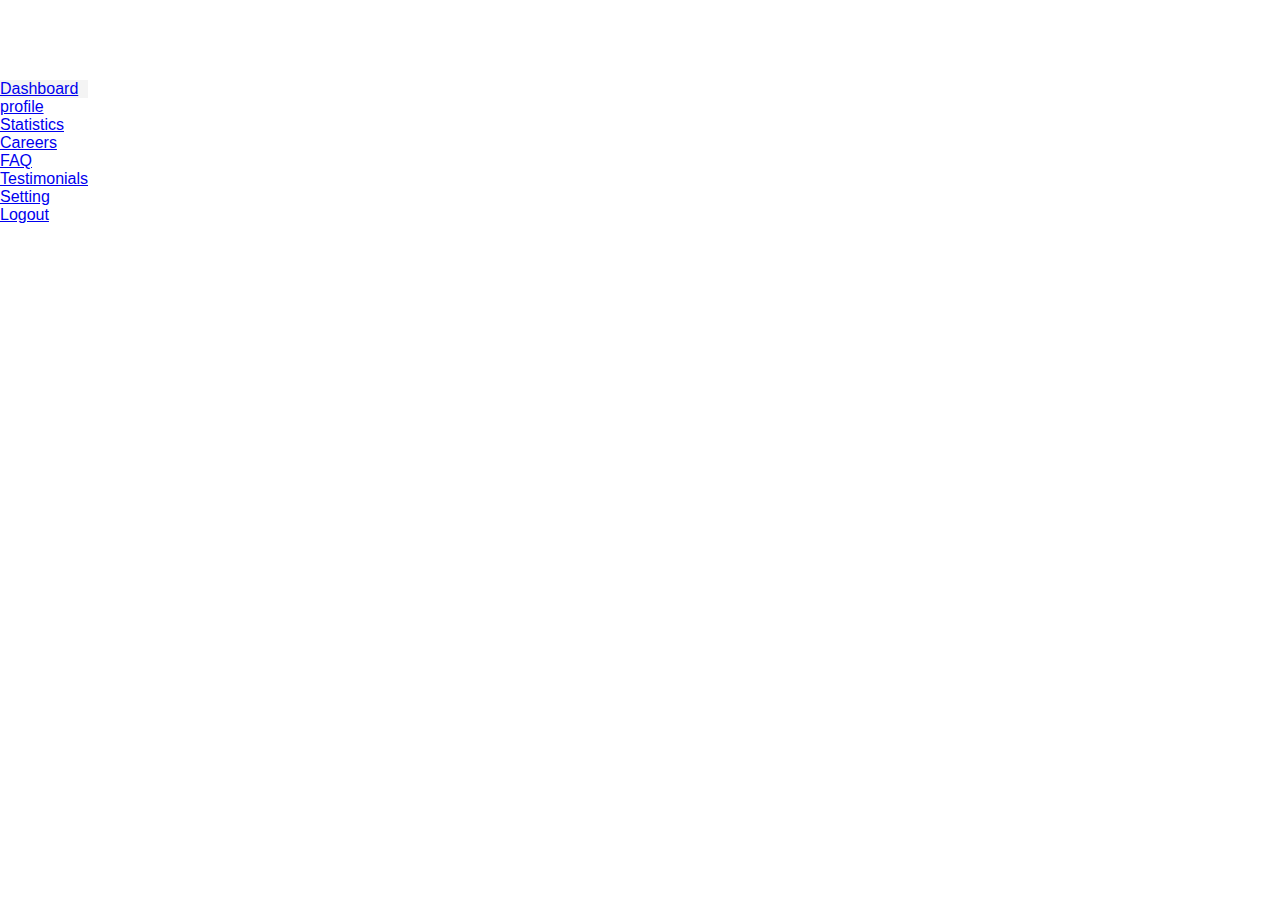
<file: web-Development-project1-main/Adminpanel.html>
<!DOCTYPE html>
<html lang="en">
<head>
    <meta charset="UTF-8">
    <meta name="viewport" content="width=device-width, initial-scale=1.0">
    <title>Document</title>
    <link rel="stylesheet" href="Adminpanel.css">
</head>
<body>
    <div class="siderbar">
        <div class="logo"></div>
        <ul class="main">
            <li  class="active">
                <a href="#">
                    <i class="fas fa-tachometer-alt"></i>
                    <span> Dashboard<span>
                </a>

            </li><li>
                <a href="#">
                    <i class="fas fa-user"></i>
                    <span> profile<span>
                </a>

            </li><li>
                <a href="#">
                    <i class="fas fa-chart-bar"></i>
                    <span> Statistics<span>
                </a>

            </li><li>
                <a href="#">
                    <i class="fas fa-briefcase"></i>
                    <span> Careers<span>
                </a>

            </li><li>
                <a href="#">
                    <i class="fas fa-question-circle"></i>
                    <span> FAQ<span>
                </a>

            </li><li>
                <a href="#">
                    <i class="fas fa-star"></i>
                    <span> Testimonials<span>
                </a>

            </li>
            <li>
                <a href="#">
                    <i class="fas fa-cog"></i>
                    <span> Setting<span>
                </a>

            </li>
            <li>
                <a href="#">
                    <i class="fas fa-sign-out-alt"></i>
                    <span> Logout<span>
                </a>

            </li>




        </ul>
    </div>
</body>
</html>
</file>
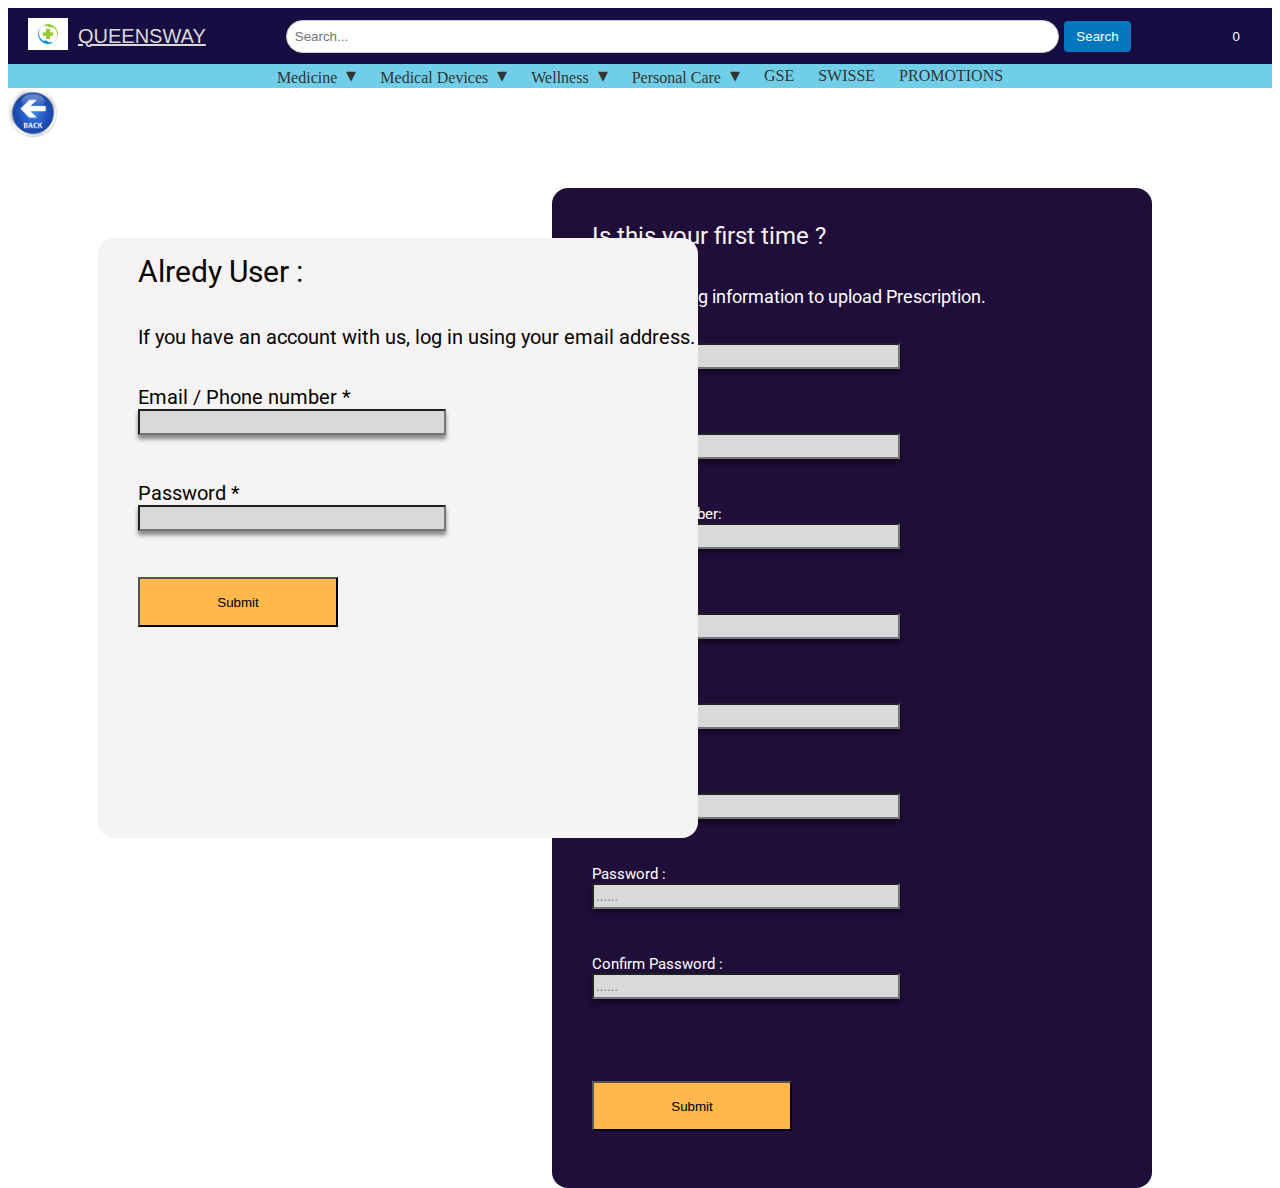
<file: web-Development-project1-main/login.html>
<!DOCTYPE html>
<html lang="en">

<head>
    <meta charset="UTF-8">
    <meta name="viewport" content="width=device-width, initial-scale=1.0">
    <style>
        @import url('https://fonts.googleapis.com/css2?family=Roboto:wght@500&display=swap');
    </style>
    <script src="https://code.jquery.com/jquery-3.6.4.min.js"></script>

    <title>login page</title>
    <link rel="stylesheet" href="login.css">



</head>

<body>

    <form action="register.php" method="post">
        <header>
            <nav>
                <div class="logo">
                    <img src="image/logo.jpg" alt="Healthcare Pharmacy">
                </div>
                <div class="logo-text">
                    <a href="HomePage.html" class="logo-text">QUEENSWAY</a>
                </div>
    
                <form action="http://localhost/New%20Web/search.php"  method="post">
    
                <div class="search-bar">
                    <input type="text" name="search"   placeholder="Search...">
                    <button type="submit"  name ="sub">Search</button>
                </div>
                </form>
                
               
                <div class="nav-buttons">
    
                    
                    <button id="toggle-cart">
                        
                        <span id="cart-item-count">0</span>
                    </button>
                </div>
            </nav>
        </header>
    
    
        <header2>
            <nav class="top-nav">
                <div class="nav-links">
                    <ul>
                        <li class="mega-menu">
                            <a href="#">Medicine <span class="arrow">&#9662;</span></a>
    
                            <div class="mega-content">
                                <ul>
                                    <a class="a2" href="searchcg.php?search=HEART">HEART</a>
                                    <a class="a2"  href="searchcg.php?search=CENTRAL NERVOUS SYSTEM">CENTRAL NERVOUS SYSTEM</a>
                                    <a class="a2" href="blank.html"> EAR, NOSE, THROAT</a>
                                    <a class="a2" href="blank.html"> DIABETES</a>
                                    <a class="a2 " href="blank.html">EYE</a>
                                    <a class="a2" href="blank.html"> GASTRO INTESTINAL SYSTEM</a>
                                    <a class="a2" href="blank.html">MALIGNANT DISEASE & IMMUNOSUPPRESSIONS</a>
    
                                </ul>
                            </div>
                        </li>
                        <li class="mega-menu">
                            <a href="#">Medical Devices <span class="arrow">&#9662;</span></a>
                            <div class="mega-content">
                                <ul>
                                    <a class="a2" href="searchcg.php?search=FIRST AID">FIRST AID</a>
                                    <a class="a2" href="blank.html">HEALTH DEVICES</a>
                                    <a class="a2" href="blank.html"> SUPPORTS & BRACES</a>
    
    
                                </ul>
                            </div>
                        </li>
                        <li class="mega-menu">
                            <a href="#">Wellness <span class="arrow">&#9662;</span></a>
    
                            <div class="mega-content">
                                <ul>
                                    <a class="a2" href="searchcg.php?search=EYES & EARS">EYES & EARS</a>
                                    <a class="a2" href="blank.html">COUGH, COLD & ALLERGY</a>
                                    <a class="a2" href="blank.html">DIET & NUTRITION</a>
                                    <a class="a2" href="blank.html"> BEAUTY SUPPLEMENTS</a>
                                    <a class="a2 " href="blank.html">ADULT & DIABETIC CARE</a>
                                    <a class="a2" href="blank.html"> PREVENTIVE CARE</a>
                                    <a class="a2" href="blank.html">PAIN & FEVER</a>
                                </ul>
                            </div>
                        </li>
                        <li class="mega-menu">
                            <a href="#">Personal Care <span class="arrow">&#9662;</span></a>
                            <div class="mega-content">
                                <ul>
                                    <a class="a2" href="searchcg.php?search=NOURISHMENT">NOURISHMENT</a>
                                    <a class="a2" href="blank.html">ACCESSORIES</a>
                                    <a class="a2" href="blank.html">SKIN CARE</a>
                                    <a class="a2" href="blank.html"> HAND & FOOT CARE</a>
                                </ul>
                            </div>
                        </li>
                        <div class="words">
                            <li><a href="searchcg.php?search=GSE">GSE</a></li>
                            <li><a href="blank.html">SWISSE</a></li>
                            <li><a href="blank.html">PROMOTIONS</a></li>
    
                        </div>
                    </ul>
                </div>
            </nav>
        </header2>
        <a href="HomePage.html"><img src="image/back1.jpg"  style="width: 50px;height: 50px;"></a>

        <div id="reg">
            <br>
            <ul>
                <label class="la1"> Is this your first time ?</label>
                <br>
                <br>
                <br>

                <label class="la2">Fill in following information to upload Prescription.</label>
                <br><br>
                <label class="la3">First Name :</label><br>
                <input type="text" class="c1" name="Fname" placeholder="......." required>
                <br><br> <br> <br>
                <label class="la3">Last Name :</label><br>
                <input type="text" class="c1" name="Lname" placeholder="......." required>
                <br><br><br><br>

                <label class="la3">Telephone Number:</label><br>
                <input type="tel" class="c1" name="telephone" required>
                <br><br> <br> <br>

                <label class="la3">E mail :</label><br>
                <input type="email" class="c1" name="email" required>
                <br><br> <br> <br>

                <label class="la3">Street Address :</label><br>
                <input type="text" class="c1" name="sadd" placeholder="......." required>
                <br><br><br><br>
                <label class="la3">City :</label><br>
                <input type="text" class="c1" name="city" placeholder="......." required>
                <br><br><br><br>

                <label class="la3">Password :</label><br>
                <input type="password" class="c1" id="password" name="password" placeholder="......" required>
                <br><br><br><br>

                <label class="la3">Confirm Password :</label><br>
                <input type="password" class="c1" id="cpassword" name="cpassword" placeholder="......" required>
                <br><br><br><br>

                <span id="message"></span><br><br>
                <input type="submit" id="btn1" onclick="comparePasswords()">


                <script>
                   

                    

                    function comparePasswords() {

                        var password = document.getElementById("password").value;
                        var cpassword = document.getElementById("cpassword").value;
                        var message = document.getElementById("message");

                        if (password === cpassword) {
                            message.innerHTML = "Passwords match!";
                            message.style.color = "green";


                        } else {
                            message.innerHTML = "Passwords do not match!";
                            message.style.color = "red";
                        }
                    }


                    document.getElementById("password").addEventListener("input", comparePasswords);
                    document.getElementById("cpassword").addEventListener("input", comparePasswords);
                </script>

            </ul>







        </div>
    </form>

    <form action="http://localhost/NEW%20WEB/select.php" method="post">

        <div class="reg2">
            <ul>
                <label class="la4">Alredy User :</label>
                <br><br><br>
                <label class="la5">If you have an account with us, log in using your email address.</label>
                <br><br><br>
                <lable class="la5">Email / Phone number *</lable><br>
                <input type="email" name="regemail" class="c1" required>
                <br><br> <br><br>
                <label class="la5">Password *</label><br>
                <input type="password" name="regpassword" class="c1" required><br><br><br><br>
                <input type="submit" id="signin" name="signin">



            

            </ul>
        </div>

    </form>

</body>

</html>
</file>
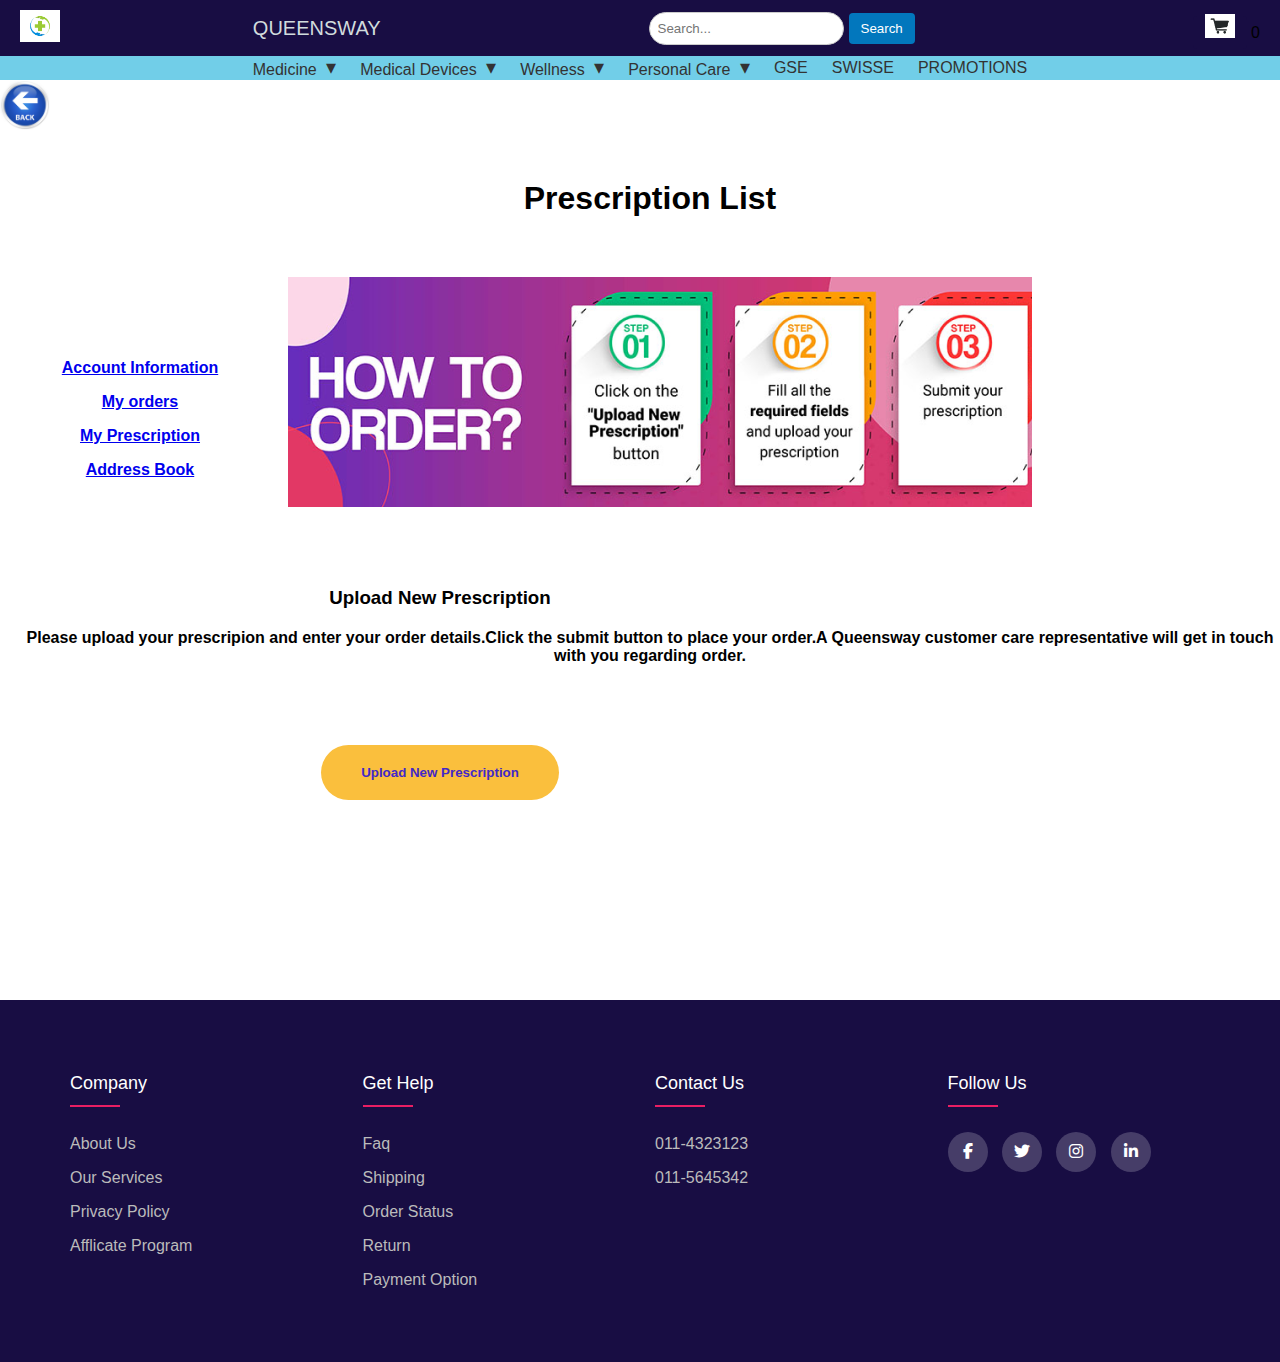
<file: web-Development-project1-main/upload.html>
<!DOCTYPE html>
<html lang="en">

<head>
    <meta charset="UTF-8">
    <meta name="viewport" content="width=device-width, initial-scale=1.0">
    <title>upload</title>
    <link rel="stylesheet" href="upload.css">
    <link rel="stylesheet" type="text/css"
        href="https://cdnjs.cloudflare.com/ajax/libs/font-awesome/6.5.1/css/all.min.css">
    <link rel="stylesheet" href="https://fonts.googleapis.com/css2?family=Poppins:wght@500&display=swap">

</head>
<header>
    <nav>
        <div class="logo">
          <a href="HomePage2.php">  <img src="image/logo.jpg" alt="Queensway Pharmacy"  ></a>
        </div>
        <div class="logo-text" >
            <p>QUEENSWAY</p>
        </div>
        
        <form action="http://localhost/New%20Web/search.php"  method="post">

            <div class="search-bar">
                <input type="text" name="search"   placeholder="Search...">
                <button type="submit"  name ="sub">Search</button>
            </div>
            </form>
        <input type="submit" value="Upload New Prescription" class="btn"  onclick="p_lasthtml()">
        <div class="nav-buttons">

           
            <a href="#"><img src="image/carticon.jpg"></a>
            <span>0</span>
        </div>
    </nav>
</header>

<header2>
    <nav class="top-nav">
        <div class="nav-links">
            <ul>
                <li class="mega-menu">
                    <a href="#">Medicine <span class="arrow">&#9662;</span></a>

                    <div class="mega-content">
                        <ul>
                            <a class="a2" href="searchcg.php?search=HEART">HEART</a>
                            <a class="a2"  href="searchcg.php?search=CENTRAL NERVOUS SYSTEM">CENTRAL NERVOUS SYSTEM</a>
                            <a class="a2" href="blank.html"> EAR, NOSE, THROAT</a>
                            <a class="a2" href="blank.html"> DIABETES</a>
                            <a class="a2 " href="blank.html">EYE</a>
                            <a class="a2" href="blank.html"> GASTRO INTESTINAL SYSTEM</a>
                            <a class="a2" href="blank.html">MALIGNANT DISEASE & IMMUNOSUPPRESSIONS</a>

                        </ul>
                    </div>
                </li>
                <li class="mega-menu">
                    <a href="#">Medical Devices <span class="arrow">&#9662;</span></a>
                    <div class="mega-content">
                        <ul>
                            <a class="a2" href="searchcg.php?search=FIRST AID">FIRST AID</a>
                            <a class="a2" href="blank.html">HEALTH DEVICES</a>
                            <a class="a2" href="blank.html"> SUPPORTS & BRACES</a>


                        </ul>
                    </div>
                </li>
                <li class="mega-menu">
                    <a href="#">Wellness <span class="arrow">&#9662;</span></a>

                    <div class="mega-content">
                        <ul>
                            <a class="a2" href="searchcg.php?search=EYES & EARS">EYES & EARS</a>
                            <a class="a2" href="blank.html">COUGH, COLD & ALLERGY</a>
                            <a class="a2" href="blank.html">DIET & NUTRITION</a>
                            <a class="a2" href="blank.html"> BEAUTY SUPPLEMENTS</a>
                            <a class="a2 " href="blank.html">ADULT & DIABETIC CARE</a>
                            <a class="a2" href="blank.html"> PREVENTIVE CARE</a>
                            <a class="a2" href="blank.html">PAIN & FEVER</a>
                        </ul>
                    </div>
                </li>
                <li class="mega-menu">
                    <a href="#">Personal Care <span class="arrow">&#9662;</span></a>
                    <div class="mega-content">
                        <ul>
                            <a class="a2" href="searchcg.php?search=NOURISHMENT">NOURISHMENT</a>
                            <a class="a2" href="blank.html">ACCESSORIES</a>
                            <a class="a2" href="blank.html">SKIN CARE</a>
                            <a class="a2" href="blank.html"> HAND & FOOT CARE</a>
                        </ul>
                    </div>
                </li>
                <div class="words">
                    <li><a href="searchcg.php?search=GSE">GSE</a></li>
                    <li><a href="blank.html">SWISSE</a></li>
                    <li><a href="blank.html">PROMOTIONS</a></li>

                </div>
            </ul>
        </div>
    </nav>
</header2>
<a href="HomePage.html"><img src="image/back1.jpg"  style="width: 50px;height: 50px;float: left; "></a>
<h1 class="topic">Prescription List</h1>
<img src="image/pic.png" alt="Home page"  class="imgc">

<div class="side-menu" >
    <ol>
        <li><b><a href="blank.html">Account Information</a><b></li>
        <li><a href="blank.html">My orders</a></li>
        <li><a href="blank.html">My Prescription</a></li>
        <li><a href="blank.html">Address Book</a></li>
    </ol>
</div>

<h3 class="paragraph">Upload New Prescription</h3>
<p id="p1">Please upload your prescripion and enter your order details.Click the submit
    button to place your order.A Queensway customer care representative will get in touch 
    with you regarding order. 
</p>

<input type="button" value="Upload New Prescription" class="upload-button" onclick="p_lasthtml()">


     <!-- footer -->
     <footer class="footer">
        <div class="container">
            <div class="row">
                <div class="footer-col">
                    <h4>company</h4>
                    <ul>
                        <li><a href="#">about us</a></li>
                        <li><a href="#">our services</a></li>
                        <li><a href="#">privacy policy</a></li>
                        <li><a href="#">afflicate program</a></li>
                    </ul>
                </div>
                <div class="footer-col">
                    <h4>get help</h4>
                    <ul>
                        <li><a href="#">Faq</a></li>
                        <li><a href="#">shipping</a></li>
                        <li><a href="#">order status</a></li>
                        <li><a href="#">return</a></li>
                        <li><a href="#">payment option</a></li>
                    </ul>
                </div>
                <div class="footer-col">
                    <h4>contact us</h4>
                    <ul>
                        <li><a href="#">011-4323123</a></li>
                        <li><a href="#">011-5645342</a></li>
                    </ul>
                </div>
                <div class="footer-col">
                    <h4>follow us</h4>
                    <div class="social-links">
                        <a href="#"><i class="fab fa-facebook-f"></i></a>
                        <a href="#"><i class="fab fa-twitter"></i></a>
                        <a href="#"><i class="fab fa-instagram"></i></a>
                        <a href="#"><i class="fab fa-linkedin-in"></i></a>
                    </div>
                </div>


            </div>
        </div>
    </footer>
    <!-- footer -->
<script>


    function p_lasthtml(){

        window.location.href = "p_last.html";
    }
</script>
 

<body>




</body>

</html>
</file>
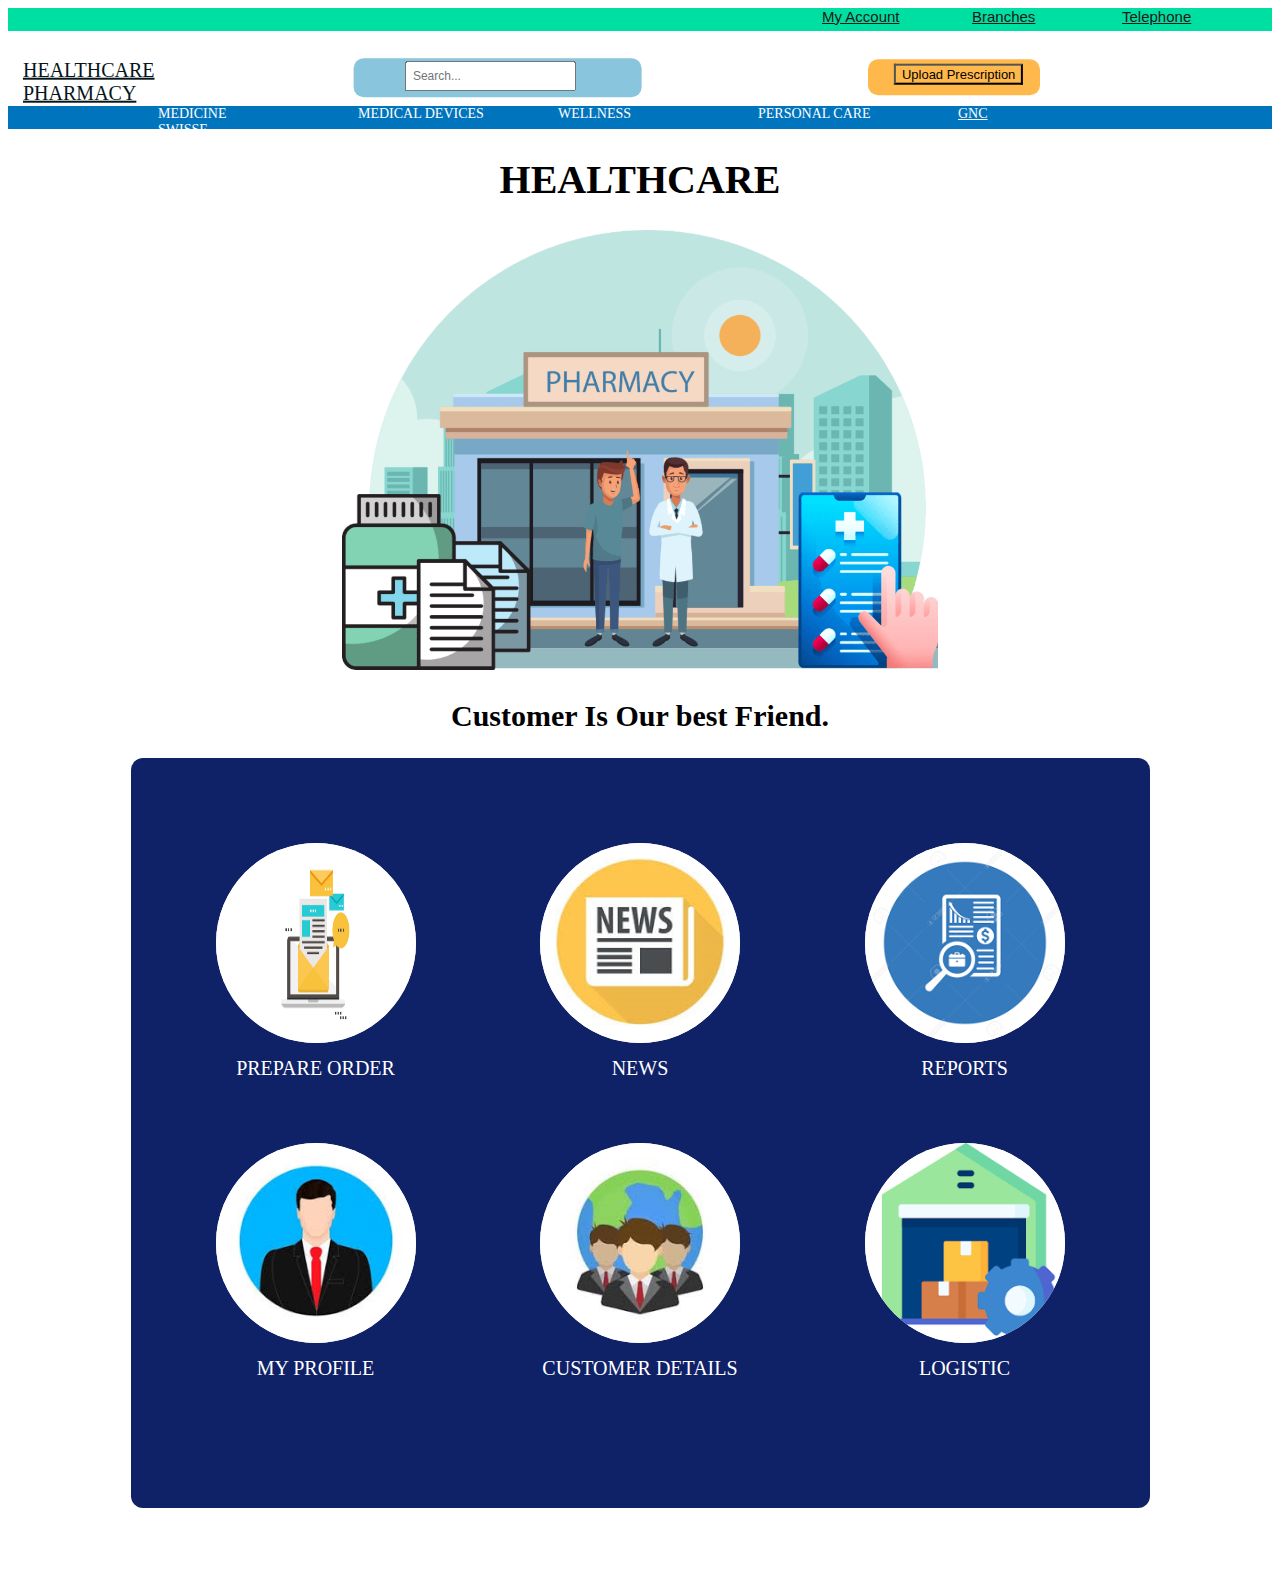
<file: web-Development-project1-main/Web/Employee.html>
<!DOCTYPE html>
<html lang="en">
<head>
    <meta charset="UTF-8">
    <meta name="viewport" content="width=device-width, initial-scale=1.0">
    <title>Document</title>
    <link rel="stylesheet" href="Employee.css">
    
</head>
<body>

    <form >
        <nav id="nav1">
            <a href="" class="A1">Telephone</a>
            <a href="" class="A1">Branches</a>
            <a href="" class="A1">My Account</a>


        </nav>
        <p id="p1">HEALTHCARE<br>
            PHARMACY</p>

        <div id="search">
            <input type="text" class="search-input" placeholder="Search...">
        </div>

        <div id="upload-prescription">

            <button class="upload">Upload Prescription</button>
        </div>

        <nav id="nav2">
            <ul id="ul1">
                <li class="Medicine">
                    <a class="a1">MEDICINE</a>
                    <div class="dropdown-medicine">
                        <a class="a2" href="">HEART</a>
                        <a class="a2" href="">CENTRAL NERVOUS SYSTEM</a>
                        <a class="a2" href=""> EAR, NOSE, THROAT</a>
                        <a class="a2" href=""> DIABETES</a>
                        <a class="a2 " href="">EYE</a>
                        <a class="a2" href=""> GASTRO INTESTINAL SYSTEM</a>
                        <a class="a2" href="">
                            MALIGNANT DISEASE & IMMUNOSUPPRESSIONS</a>
                        <a clsss="a2" href="">MUSCLE & JOINT</a>


                    </div>


                </li>
                <li class="Medicine">
                    <a class="a1">MEDICAL DEVICES </a>
                    <div class="dropdown-medicine">
                        <a class="a2" href="">FIRST AID</a>
                        <a class="a2" href="">HEALTH DEVICES</a>
                        <a class="a2" href=""> SUPPORTS & BRACES</a>



                    </div>


                </li>
                <li class="Medicine">
                    <a class="a1">WELLNESS</a>
                    <div class="dropdown-medicine">
                        <a class="a2" href="">MOTHER & BABY</a>
                        <a class="a2" href="">COUGH, COLD & ALLERGY</a>
                        <a class="a2" href="">DIET & NUTRITION</a>
                        <a class="a2" href=""> BEAUTY SUPPLEMENTS</a>
                        <a class="a2 " href="">ADULT & DIABETIC CARE</a>
                        <a class="a2" href=""> PREVENTIVE CARE</a>
                        <a class="a2" href="">
                            PAIN & FEVER</a>
                        <a clsss="a2" href="">EYES & EARS</a>




                    </div>


                </li>

                </li>
                <li class="Medicine">
                    <a class="a1">PERSONAL CARE</a>
                    <div class="dropdown-medicine">
                        <a class="a2" href="">NOURISHMENT</a>
                        <a class="a2" href="">ACCESSORIES</a>
                        <a class="a2" href="">SKIN CARE</a>
                        <a class="a2" href=""> HAND & FOOT CARE</a>

                    </div>


                </li>
                <li class="Medicine"> <a class="a1" href="">GNC</a></li>
                <li class="Medicine"> <a class="a1" href="">SWISSE</a></li>


            </ul>


        </nav>

        </form>



    
    
        <div class="img">
        <h1>HEALTHCARE</h1>
        <img src="img1.png" width="596" height="440">
        <h2>Customer Is Our best Friend.</h2>
    </div>

    <div class="box">
        <div class="circle">
            <div class="txt">PREPARE ORDER</div>
            <div class="image">
                <img src="img2.png" width="150px" height="40px"></div>
        </div>
        <div class="circle">
            <div class="txt">NEWS</div>
            <div class="image">
                <img src="img33.png" width="100%" height="100%"></div>
        </div>
        <div class="circle">
            <div class="txt">REPORTS</div>
            <div class="image">
                <img src="img4.png" width="150px" height="40px"></div>
        </div>
        <div class="circle">
            <div class="txt">MY PROFILE</div>
            <div class="image">
                <img src="img55.png" width="150px" height="40px"></div>
        </div>
        <div class="circle">
            <div class="txt">CUSTOMER DETAILS</div>
            <div class="image">
                <img src="img66.png" width="150px" height="40px"></div>
        </div>
        <div class="circle">
            <div class="txt">LOGISTIC</div>
            <div class="image">
                <img src="img7.png" width="150px" height="40px"></div>
        </div>
    </div>


    
</body>
</file>
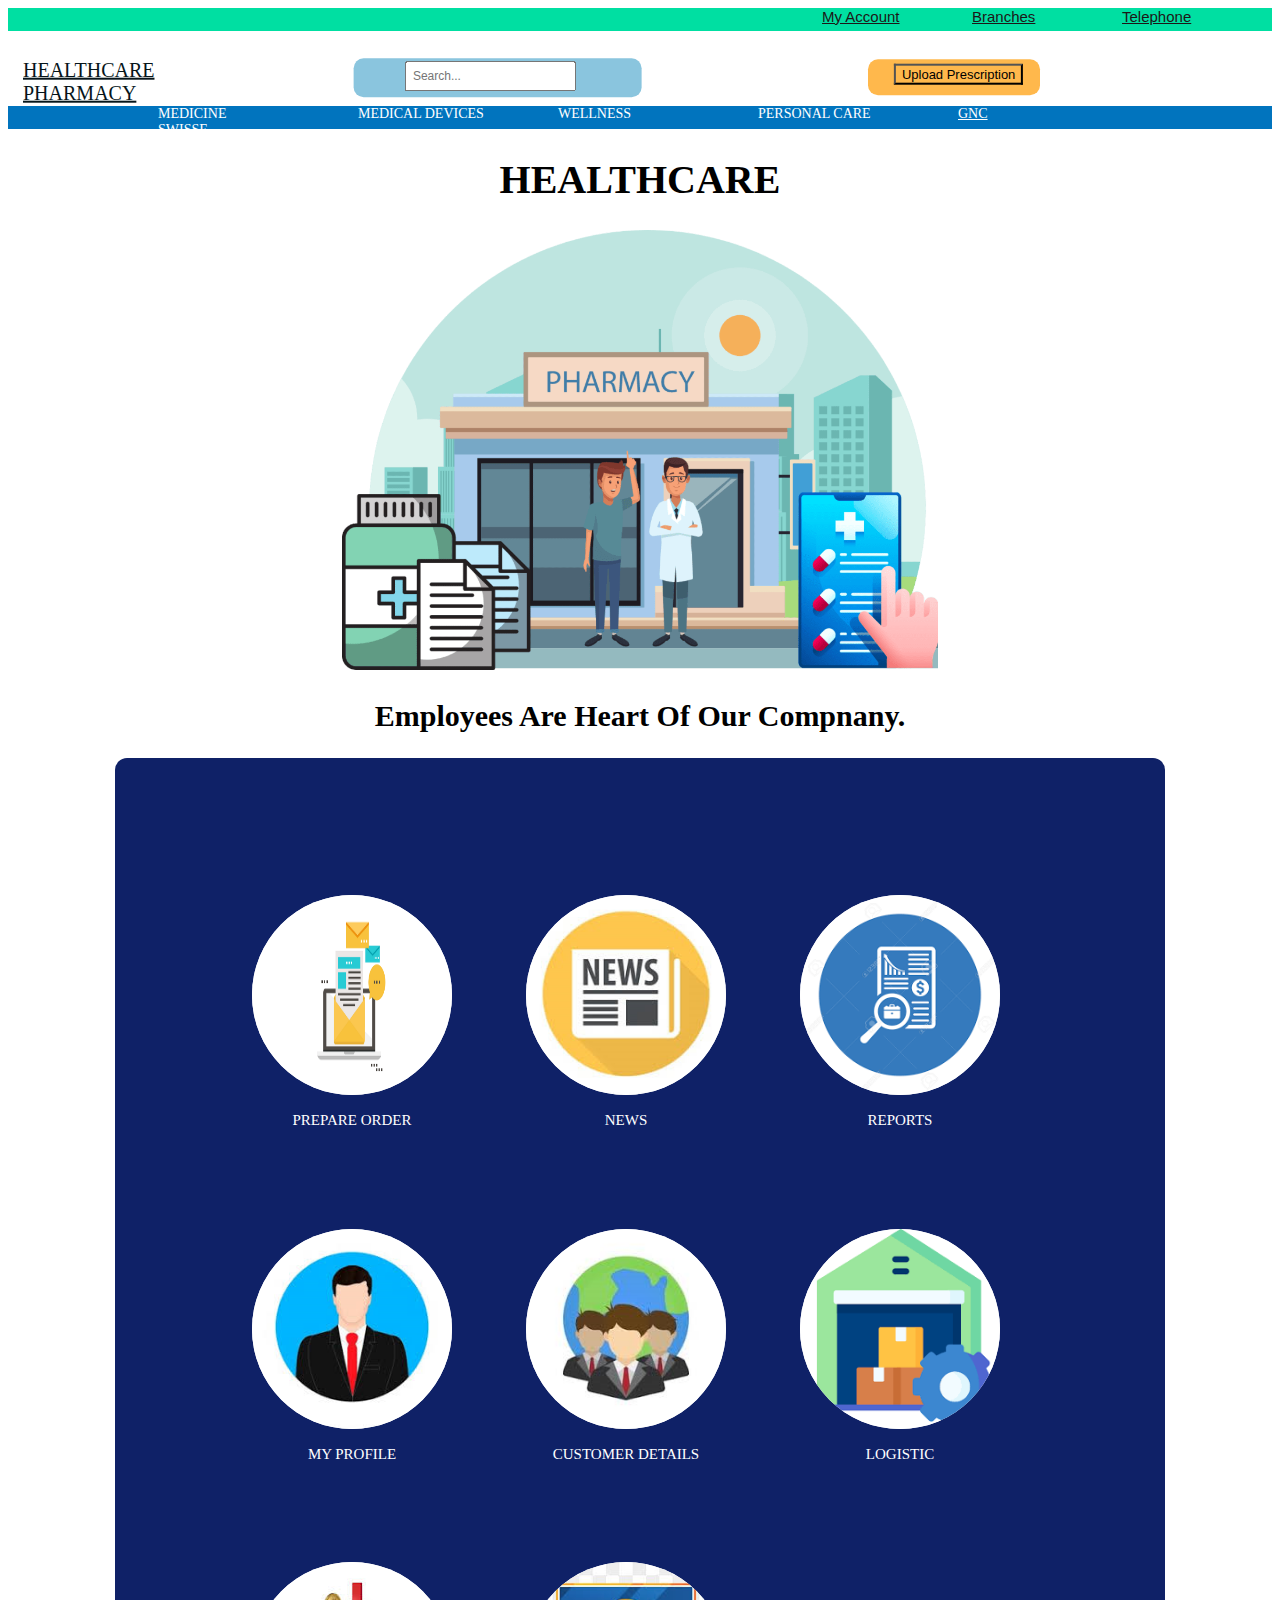
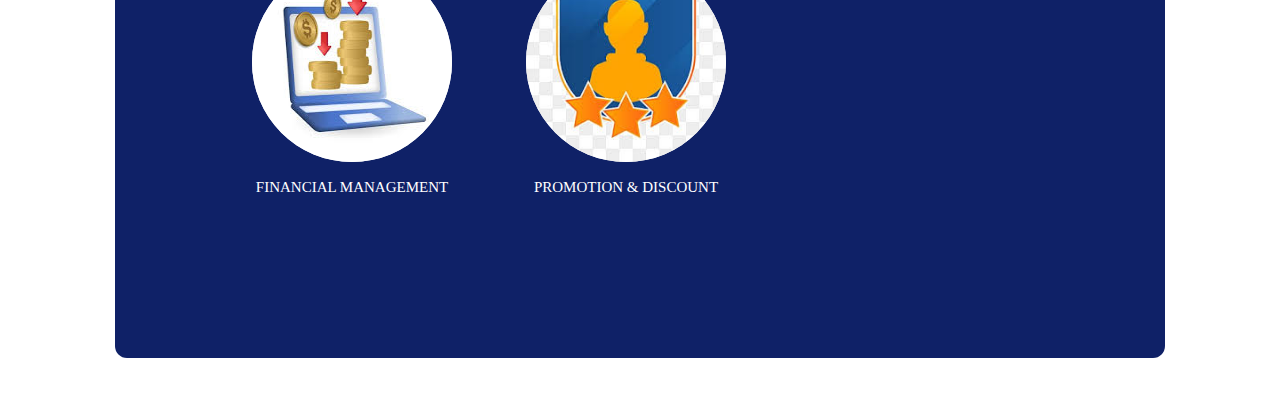
<file: web-Development-project1-main/Web/Manager.html>
<!DOCTYPE html>
<html lang="en">
<head>
    <meta charset="UTF-8">
    <meta name="viewport" content="width=device-width, initial-scale=1.0">
    <title>Document</title>
    <link rel="stylesheet" href="Manager.css">
    
</head>
<body>

    <form >
        <nav id="nav1">
            <a href="" class="A1">Telephone</a>
            <a href="" class="A1">Branches</a>
            <a href="" class="A1">My Account</a>


        </nav>
        <p id="p1">HEALTHCARE<br>
            PHARMACY</p>

        <div id="search">
            <input type="text" class="search-input" placeholder="Search...">
        </div>

        <div id="upload-prescription">

            <button class="upload">Upload Prescription</button>
        </div>

        <nav id="nav2">
            <ul id="ul1">
                <li class="Medicine">
                    <a class="a1">MEDICINE</a>
                    <div class="dropdown-medicine">
                        <a class="a2" href="">HEART</a>
                        <a class="a2" href="">CENTRAL NERVOUS SYSTEM</a>
                        <a class="a2" href=""> EAR, NOSE, THROAT</a>
                        <a class="a2" href=""> DIABETES</a>
                        <a class="a2 " href="">EYE</a>
                        <a class="a2" href=""> GASTRO INTESTINAL SYSTEM</a>
                        <a class="a2" href="">
                            MALIGNANT DISEASE & IMMUNOSUPPRESSIONS</a>
                        <a clsss="a2" href="">MUSCLE & JOINT</a>


                    </div>


                </li>
                <li class="Medicine">
                    <a class="a1">MEDICAL DEVICES </a>
                    <div class="dropdown-medicine">
                        <a class="a2" href="">FIRST AID</a>
                        <a class="a2" href="">HEALTH DEVICES</a>
                        <a class="a2" href=""> SUPPORTS & BRACES</a>



                    </div>


                </li>
                <li class="Medicine">
                    <a class="a1">WELLNESS</a>
                    <div class="dropdown-medicine">
                        <a class="a2" href="">MOTHER & BABY</a>
                        <a class="a2" href="">COUGH, COLD & ALLERGY</a>
                        <a class="a2" href="">DIET & NUTRITION</a>
                        <a class="a2" href=""> BEAUTY SUPPLEMENTS</a>
                        <a class="a2 " href="">ADULT & DIABETIC CARE</a>
                        <a class="a2" href=""> PREVENTIVE CARE</a>
                        <a class="a2" href="">
                            PAIN & FEVER</a>
                        <a clsss="a2" href="">EYES & EARS</a>




                    </div>


                </li>

                </li>
                <li class="Medicine">
                    <a class="a1">PERSONAL CARE</a>
                    <div class="dropdown-medicine">
                        <a class="a2" href="">NOURISHMENT</a>
                        <a class="a2" href="">ACCESSORIES</a>
                        <a class="a2" href="">SKIN CARE</a>
                        <a class="a2" href=""> HAND & FOOT CARE</a>

                    </div>


                </li>
                <li class="Medicine"> <a class="a1" href="">GNC</a></li>
                <li class="Medicine"> <a class="a1" href="">SWISSE</a></li>


            </ul>


        </nav>

        </form>



    
    
        <div class="img">
        <h1>HEALTHCARE</h1>
        <img src="img1.png" width="596" height="440">
        <h2>Employees Are Heart Of Our Compnany.</h2>
    </div>

    <div class="box">
        <div class="circle">
            <div class="txt">PREPARE ORDER</div>
            <div class="image">
                <img src="img2.png" width="150px" height="40px"></div>
        </div>
        <div class="circle">
            <div class="txt">NEWS</div>
            <div class="image">
                <img src="img33.png" width="100%" height="100%"></div>
        </div>
        <div class="circle">
            <div class="txt">REPORTS</div>
            <div class="image">
                <img src="img4.png" width="150px" height="40px"></div>
        </div>
        <div class="circle">
            <div class="txt">MY PROFILE</div>
            <div class="image">
                <img src="img55.png" width="150px" height="40px"></div>
        </div>
        <div class="circle">
            <div class="txt">CUSTOMER DETAILS</div>
            <div class="image">
                <img src="img66.png" width="150px" height="40px"></div>
        </div>
        <div class="circle">
            <div class="txt">LOGISTIC</div>
            <div class="image">
                <img src="img7.png" width="150px" height="40px"></div>
        </div>
        <div class="circle">
            <div class="txt">FINANCIAL MANAGEMENT</div>
            <div class="image">
                <img src="img8.png" width="150px" height="40px"></div>
        </div>
        <div class="circle">
            <div class="txt">PROMOTION & DISCOUNT</div>
            <div class="image">
                <img src="img9.png" width="150px" height="40px"></div>
        </div>
    </div>
</file>
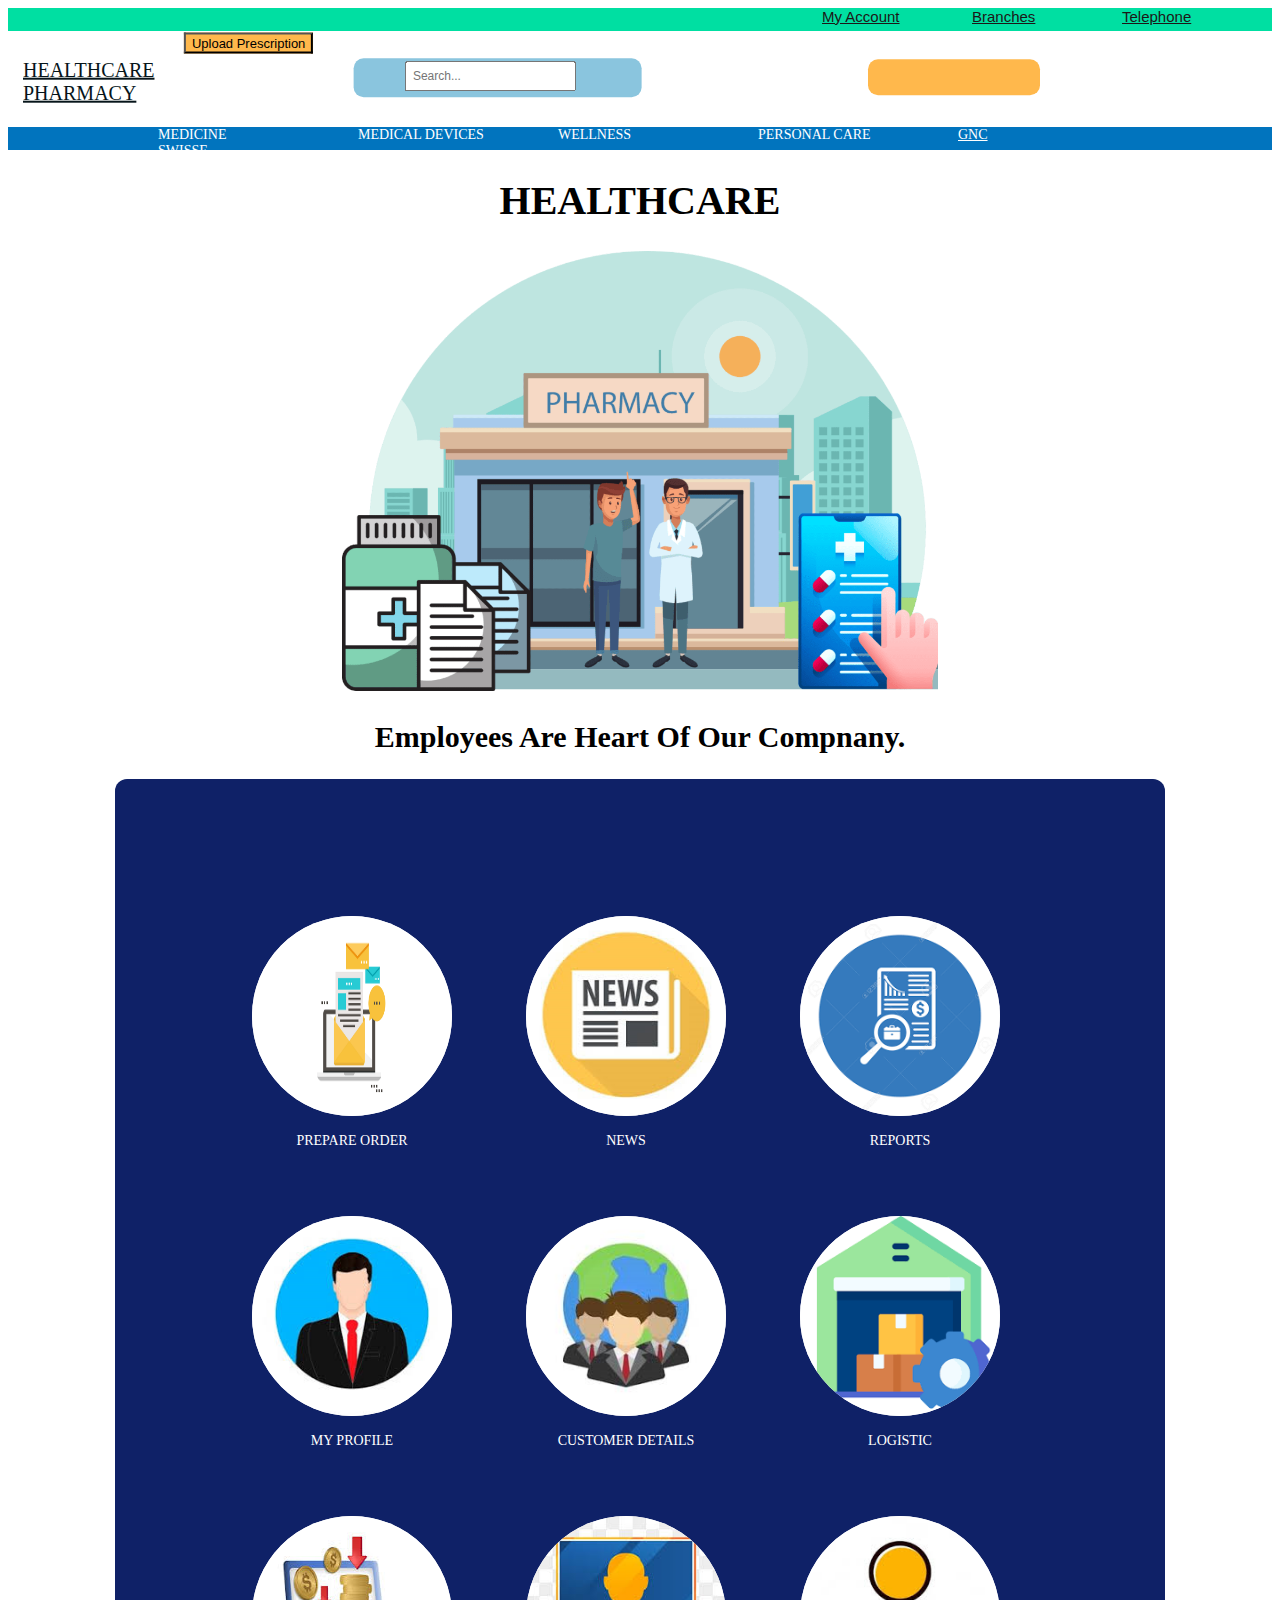
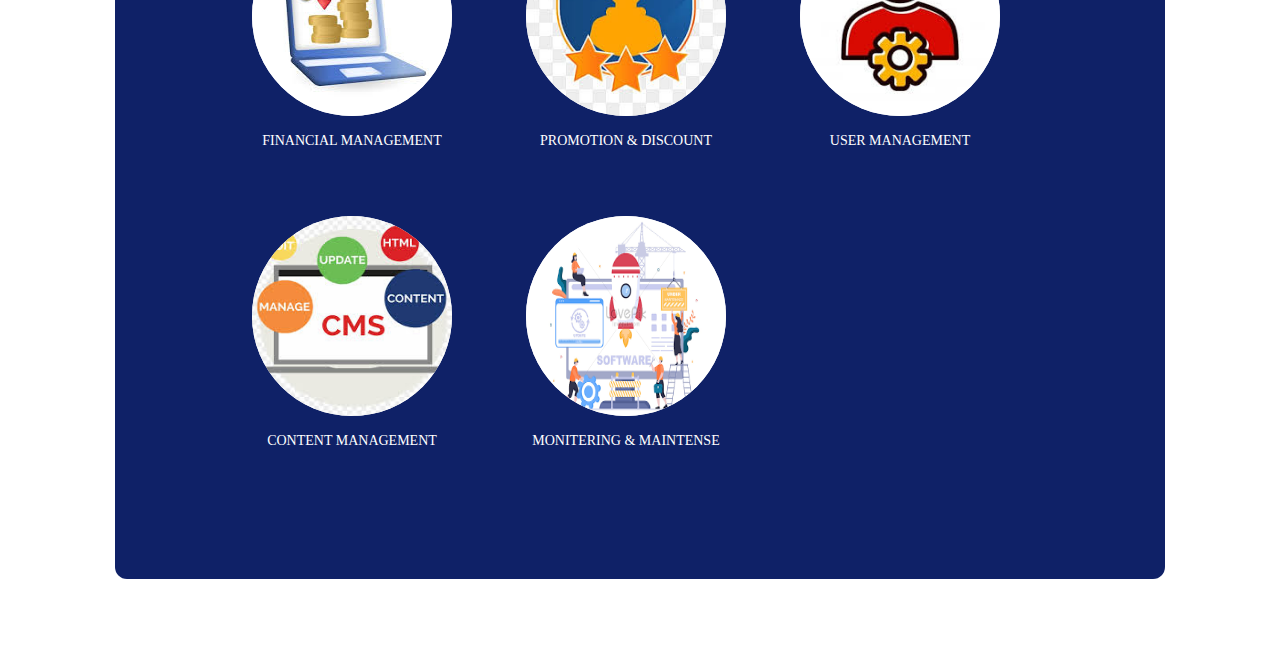
<file: web-Development-project1-main/Web/user.html>
<!DOCTYPE html>
<html lang="en">
<head>
    <meta charset="UTF-8">
    <meta name="viewport" content="width=device-width, initial-scale=1.0">
    <title>Document</title>
    <link rel="stylesheet" href="user.css">
    
</head>
<body>

    <form >
        <nav id="nav1">
            <a href="" class="A1">Telephone</a>
            <a href="" class="A1">Branches</a>
            <a href="" class="A1">My Account</a>


        </nav>
        <p id="p1">HEALTHCARE<br>
            PHARMACY</p>

        <div id="search">
            <input type="text" class="search-input" placeholder="Search...">
        </div>

        <div id="upload-prescription"></div>

            <button class="upload">Upload Prescription</button>
        </div>

        <nav id="nav2">
            <ul id="ul1">
                <li class="Medicine">
                    <a class="a1">MEDICINE</a>
                    <div class="dropdown-medicine">
                        <a class="a2" href="">HEART</a>
                        <a class="a2" href="">CENTRAL NERVOUS SYSTEM</a>
                        <a class="a2" href=""> EAR, NOSE, THROAT</a>
                        <a class="a2" href=""> DIABETES</a>
                        <a class="a2 " href="">EYE</a>
                        <a class="a2" href=""> GASTRO INTESTINAL SYSTEM</a>
                        <a class="a2" href="">
                            MALIGNANT DISEASE & IMMUNOSUPPRESSIONS</a>
                        <a clsss="a2" href="">MUSCLE & JOINT</a>


                    </div>


                </li>
                <li class="Medicine">
                    <a class="a1">MEDICAL DEVICES </a>
                    <div class="dropdown-medicine">
                        <a class="a2" href="">FIRST AID</a>
                        <a class="a2" href="">HEALTH DEVICES</a>
                        <a class="a2" href=""> SUPPORTS & BRACES</a>



                    </div>


                </li>
                <li class="Medicine">
                    <a class="a1">WELLNESS</a>
                    <div class="dropdown-medicine">
                        <a class="a2" href="">MOTHER & BABY</a>
                        <a class="a2" href="">COUGH, COLD & ALLERGY</a>
                        <a class="a2" href="">DIET & NUTRITION</a>
                        <a class="a2" href=""> BEAUTY SUPPLEMENTS</a>
                        <a class="a2 " href="">ADULT & DIABETIC CARE</a>
                        <a class="a2" href=""> PREVENTIVE CARE</a>
                        <a class="a2" href="">
                            PAIN & FEVER</a>
                        <a clsss="a2" href="">EYES & EARS</a>




                    </div>


                </li>

                </li>
                <li class="Medicine">
                    <a class="a1">PERSONAL CARE</a>
                    <div class="dropdown-medicine">
                        <a class="a2" href="">NOURISHMENT</a>
                        <a class="a2" href="">ACCESSORIES</a>
                        <a class="a2" href="">SKIN CARE</a>
                        <a class="a2" href=""> HAND & FOOT CARE</a>

                    </div>


                </li>
                <li class="Medicine"> <a class="a1" href="">GNC</a></li>
                <li class="Medicine"> <a class="a1" href="">SWISSE</a></li>


            </ul>


        </nav>

        </form>



    
    
        <div class="img">
        <h1>HEALTHCARE</h1>
        <img src="img1.png" width="596" height="440">
        <h2>Employees Are Heart Of Our Compnany.</h2>
    </div>

    <div class="box">
        <div class="circle">
            <div class="txt">PREPARE ORDER</div>
            <div class="image">
                <img src="img2.png" width="150px" height="40px"></div>
        </div>
        <div class="circle">
            <div class="txt">NEWS</div>
            <div class="image">
                <img src="img33.png" width="100%" height="100%"></div>
        </div>
        <div class="circle">
            <div class="txt">REPORTS</div>
            <div class="image">
                <img src="img4.png" width="150px" height="40px"></div>
        </div>
        <div class="circle">
            <div class="txt">MY PROFILE</div>
            <div class="image">
                <img src="img55.png" width="150px" height="40px"></div>
        </div>
        <div class="circle">
            <div class="txt">CUSTOMER DETAILS</div>
            <div class="image">
                <img src="img66.png" width="150px" height="40px"></div>
        </div>
        <div class="circle">
            <div class="txt">LOGISTIC</div>
            <div class="image">
                <img src="img7.png" width="150px" height="40px"></div>
        </div>
        <div class="circle">
            <div class="txt">FINANCIAL MANAGEMENT</div>
            <div class="image">
                <img src="img8.png" width="150px" height="40px"></div>
        </div>
        <div class="circle">
            <div class="txt">PROMOTION & DISCOUNT</div>
            <div class="image">
                <img src="img9.png" width="150px" height="40px"></div>
        </div>
        <div class="circle">
            <div class="txt"> USER MANAGEMENT</div>
            <div class="image">
                <img src="img10.png" width="150px" height="40px"></div>
        </div>
        <div class="circle">
            <div class="txt">CONTENT MANAGEMENT</div>
            <div class="image">
                <img src="img11.png" width="150px" height="40px"></div>
        </div>
        <div class="circle">
            <div class="txt">MONITERING & MAINTENSE</div>
            <div class="image">
                <img src="img12.png" width="150px" height="40px"></div>
        </div>
    </div>
</file>
<file: web-Development-project1-main/Adminpanel.css>
@import url('https://fonts.googleapis.com/css2?family=Roboto:wght@500&display=swap');

*{

    margin:0;
    padding: 0;
    border:none;
    outline: none ;
    box-sizing: border-box;
    font-family: "Poppins",sans-serif;

}
body{
display: flex;

}
.sidebar{

    position:sticky;
    top:0;
    left:0;
    bottom: 0;
    width: 240px;
    height:100vh;
    padding:0 1.7rem;
    color: #fff;
    overflow: hidden;
    transition: all 0.5s linear;
    background: rgba(113,99,186,255);
}


.logo{

  height: 80px;
  padding: 16px;
}


.menu{

  height: 88%;
  position: relative;
  list-style: none;
  padding: 0;
}

.menu li {

  padding: 1rem;
  margin: 1rem;
  border-radius: 8px;
  transition: all 0.5s ease-in-out;
  
}

.menu li:hover,.active{

background: #e0e0e058;

}

.menu a{

  color: #fff;
  font-size: 14px;
  text-decoration: none;
  display: flex;
  
}
</file>
<file: web-Development-project1-main/login.css>
nav {
  display: flex;
  align-items: center;
  justify-content: space-between;
}

.logo img {
  width: 40px; /* Adjust the maximum width of your logo */
}
.logo-text{
  padding-left: 5px;
  font-family: 'Franklin Gothic Medium', 'Arial Narrow', Arial, sans-serif;
  font-size: 20px;
  color: #D9D9D9;
}

.search-bar {
  display: flex;
  align-items: center;
  flex: 1;
  margin: 0 20px;
}

.search-bar input {
  flex: 1;
  padding: 8px;
  border: 1px solid #ccc;
  border-radius: 4px;
}

.nav-buttons button,
.nav-buttons a {
  padding: 8px 12px;
  margin-left: 10px;
  border: none;
  background-color: #180d43; /* Adjust the background color as per your design */
  color: #fff;
  text-decoration: none;
  border-radius: 4px;
  cursor: pointer;
}

.upload-button {
  position: relative;
  background-color: #fabf3d;
  border-radius: 30px;
  padding: 10px 20px;
  color: #4228c8;
  border: none;
  cursor: pointer;
  font-weight: bold;
  right: 25%;
}
.upload-button:hover{
 background-color: #18c66c;
}
.btn {
  background-color: #fabf3d;
  border-radius: 30px;
  padding: 10px 20px;
  color: #4228c8;
  border: none;
  cursor: pointer;
  font-weight: bold;
  margin-left: 22%;
}
.btn:hover {
  background-color: rgb(231, 240, 231);
} 
.nav-buttons img {
  max-width: 30px; /* Adjust the maximum width of your cart icon */
}

.top-nav {
display: flex;
align-items: center;
justify-content: space-between;
}

.logo img {
max-width: 100px; /* Adjust the maximum width of your logo */
}

.search-bar {
display: flex;
align-items: center;
flex: 1;
margin: 0 80px;

}

.search-bar input {
flex: 1;
padding: 8px;
border: 1px solid #ccc;
border-radius: 30px;
}

.search-bar button {
padding: 8px 12px;
border: none;
background-color: #0277bd; /* Button color */
color: #fff;
border-radius: 4px;
margin-left: 5px; /* Adjust the margin as needed */
cursor: pointer;
}

.nav-links ul {
display: flex;
list-style: none;
margin: 0;
padding: 0;
}

.nav-links li {
position: relative;
}

.nav-links a {
padding: 8px 12px;
text-decoration: none;
color: #333; /* Link color */
}

header {
  background-color: #180d43; /* Adjust the background color as per your design */
  padding: 10px 20px;
}

.top-nav {
  display: flex;
  align-items: center;
  justify-content: center;
  background-color:#71cee8;
}

.nav-links ul {
  display: flex;
  list-style: none;
  margin: 0;
  padding: 0;
}

.nav-links li {
  position: relative;
}

.nav-links a {
  padding: 8px 12px;
  text-decoration: none;
  color: #333; /* Link color */
}

.mega-menu {
  position: relative;
}

.mega-content {
  display: none;
  position: absolute;
  top: 100%;
  left: 0%;
  background-color: #26c6da; /* Adjust the background color */
  padding: 10px;
  min-width: 700px;
  z-index: 1;
  text-align: left;
}
.words{
  position: relative;
  display: flex;
  top: 3px;
}

.mega-menu:hover .mega-content {
  display: block;
}

.nav-links li:hover > a {
  color: #ddd; /* Adjust the background color on hover */
}
.arrow {
  margin-left: 5px; /* Adjust spacing */
}

/* Style for the arrow */
.arrow {
  font-size: 20px; /* Adjust size if needed */
  display: inline-block;
  transform: translateY(-1px); /* Adjust vertical alignment */
}
.mega-content ul{
  flex-direction: column;
}
.mega-content ul a:hover{
  color: #e2d1d1;
}


/* carsolue */
/* carsolue */

/* aaaaaaaaaaaaaaaaaaaaaaaaaaaaaaaaaaaaa */
.cart-icon{
position: relative;
display: flex;
text-align: center;
text-decoration: none;
padding-left: 180px;

}

#reg{
  
     background: #200E3A;
      border-radius: 16px;
      width: 600px;
height: 1000px;
flex-shrink: 0;
float: right;
transform: translate(-20%, 10%);


}
.la1{

    color: #F9F1F1;
    font-family: 'Roboto', sans-serif;
font-size: 24px;
font-style: bold;
font-weight: 400;
line-height: normal;
inline-size: 150px;

}
.la2{

    color: #FFF;
    font-family: 'Roboto', sans-serif;
font-size: 18px;
font-style: normal;
font-weight: 400;
line-height: normal;
}
.la3{
    color: #FFF;
    font-family: 'Roboto', sans-serif;
font-size: 15px;
font-style: normal;
font-weight: 400;
line-height: normal;


}
.c1{
    width: 300px;
height: 20px;
flex-shrink: 0;
    background: #D9D9D9;
    box-shadow: 0px 4px 4px 0px rgba(0, 0, 0, 0.25), 0px 4px 4px 0px rgba(0, 0, 0, 0.25);
    float:left;
    

}
#btn1{

background-color: #FFB84C;
width: 200px;
height: 50px;

}

.reg2{

  
    background:#f6f3f4;
    border-radius: 16px;
    width: 600px;
height: 600px;
flex-shrink: 0;
float: left;
transform: translate(15%, 16%);

}

.la4{
    color: #060202;
    font-family: 'Roboto', sans-serif;
font-size: 30px;
font-style: normal;
font-weight: 400;
line-height: normal;


}

.la5{

    color: #060202;
    font-family: 'Roboto', sans-serif;
font-size: 20px;
font-style: normal;
font-weight: 400;
line-height: normal;

}
#signin{

    background-color: #FFB84C;
    width: 200px;
    height: 50px;

}
</file>
<file: web-Development-project1-main/upload.css>
body{
    font-family: Arial, sans-serif;
    text-align: center;
}
body{
    font-family: Arial, sans-serif;
}
nav {
    display: flex;
    align-items: center;
    justify-content: space-between;
  }
  
  .logo img {
    width: 40px;
  }
  .logo-text{
    padding-left: 5px;
    font-family: 'Franklin Gothic Medium', 'Arial Narrow', Arial, sans-serif;
    font-size: 20px;
    color: #d1dbdd;
  }
  
  .search-bar {
    display: flex;
    align-items: center;
    flex: 1;
    margin: 0 20px;
  }
  
  .search-bar input {
    flex: 1;
    padding: 8px;
    border: 1px solid #ccc;
    border-radius: 4px;
    
  }
  
  .nav-buttons button,
  .nav-buttons a {
    padding: 8px 12px;
    margin-left: 10px;
    border: none;
    background-color: #180d43;
    color: #fff;
    text-decoration: none;
    border-radius: 4px;
    cursor: pointer;
  }
  .nav-buttons a:hover {
    color: #5ba2e3;
  }
 
  .upload-button {
    position: relative;
    background-color: #fabf3d;
    border-radius: 30px;
    padding: 20px 40px;
    color: #4228c8;
    border: none;
    cursor: pointer;
    font-weight: bold;
    transform: translate(-200px,-100px);
}
.upload-button:hover{
   background-color: #18c66c;
}
/* header */

.btn {
    background-color: #fabf3d;
    border-radius: 30px;
    padding: 10px 20px;
    color: #4228c8;
    border: none;
    cursor: pointer;
    font-weight: bold;
    margin-left: 22%;
    display: none;
}
.btn:hover {
    background-color: rgb(231, 240, 231);
} 
  .nav-buttons img {
    max-width: 30px;
  }

.top-nav {
  display: flex;
  align-items: center;
  justify-content: space-between;
}

.logo img {
  max-width: 100px;
}

.search-bar {
  display: flex;
  align-items: center;
  flex: 1;
  margin: 0 80px;
  
}

.search-bar input {
  flex: 1;
  padding: 8px;
  border: 1px solid #ccc;
  border-radius: 30px;
}

.search-bar button {
  padding: 8px 12px;
  border: none;
  background-color: #0277bd;
  color: #fff;
  border-radius: 4px;
  margin-left: 5px;
  cursor: pointer;
}

.nav-links ul {
  display: flex;
  list-style: none;
  margin: 0;
  padding: 0;
}

.nav-links li {
  position: relative;
}

.nav-links a {
  padding: 8px 12px;
  text-decoration: none;
  color: #333;
}

header {
    background-color: #180d43;
    padding: 10px 20px;
  }
  
  .top-nav {
    display: flex;
    align-items: center;
    justify-content: center;
    background-color:#71cee8;
  }
  
  .nav-links ul {
    display: flex;
    list-style: none;
    margin: 0;
    padding: 0;
  }
  
  .nav-links li {
    position: relative;
  }
  
  .nav-links a {
    padding: 8px 12px;
    text-decoration: none;
    color: #333;
  }
  
  .mega-menu {
    position: relative;
  }
  
  .mega-content {
    display: none;
    position: absolute;
    top: 100%;
    left: 0%;
    background-color: #26c6da;
    padding: 10px;
    min-width: 700px;
    z-index: 1;
    text-align: left;
  }
  .words{
    position: relative;
    display: flex;
    top: 3px;
  }
  
  .mega-menu:hover .mega-content {
    display: block;
  }
  
  .nav-links li:hover > a {
    color: #ddd;
  }
  .arrow {
    margin-left: 5px;
  }
  
  .arrow {
    font-size: 20px;
    display: inline-block;
    transform: translateY(-1px);
  }
  .mega-content ul{
    flex-direction: column;
  }
  .mega-content ul a:hover{
    color: #e2d1d1;
  }
  .video{
    margin-top: 100px;
  }

  .topic{
    margin-top: 300px;
    transform: translate(10px,-200px);
  }


/* Footer //////////////////////////////////////////////*/
* {
    margin: 0;
    padding: 0;
    box-sizing: border-box;
}

  .container {
    max-width: 1170px;
    margin: auto;
}

.row {
    display: flex;
    flex-wrap: wrap;

}

ul {
    list-style: none;
}
.content{
  margin-top: 100px;
}

.footer {
    margin-top: 100px;
    background-color: #180d43;
    padding: 70px 0;
    line-height: 1.5;
    font-family: 'Arvo', serif;
    font-family: 'Kanit', sans-serif;
    font-family: 'Poppins', sans-serif;
    font-family: 'Roboto', sans-serif;

}

.footer-col {
    width: 25%;
    padding: 0 15px;
    text-align: left;
}

.footer-col h4 {
    font-size: 18px;
    color: #ffffff;
    text-transform: capitalize;
    margin-bottom: 35px;
    font-weight: 500;
    position: relative;
}
.footer-col h4::before{
    content: '';
    position: absolute;
    left: 0;
    bottom: -10px;
    background-color: #e91e63;
    height: 2px;
    box-sizing: border-box;
    width: 50px;
}
.footer-col ul li:not(:last-child){
    margin-bottom: 10px;
}
.footer-col ul li a{
    font-size: 16px;
    text-transform: capitalize;
    text-decoration: none;
    font-weight: 300;
    color: #bbbbbb;
    display: block;
    transition: all 0.3s ease;
}
.footer-col ul li a:hover{
    color:#ffffff;
    padding-left:10px ;
}
.footer-col .social-links a{
    display: inline-block;
    height: 40px;
    width: 40px;
    background-color: rgba(255, 255, 255, 0.2);
    margin:0 10px 10px 0;
    text-align: center;
    line-height: 40px;
    border-radius: 50%;
    color: #ffffff;
    transition: all 0.5s ease;
}
.footer-col .social-links a:hover{
    color:#24262b;
    background-color:#ffffff ;
}
/* Footer //////////////////////////////////////////////*/

.imgc{


  transform: translate(20px,-140px);
}
.side-menu{


  transform: translate(-500px,-300px);
  
}




.side-menu li {
  padding: 8px;
  cursor: pointer;
  transition: background-color 0.3s;
}


.side-menu li b {
  color: #333;
}

.paragraph{

  
  transform: translate(-200px,-200px);


}

#p1{

  transform: translate(10px,-180px);


}

#search{

  width: 50%;
}
</file>
<file: web-Development-project1-main/Web/Employee.css>
#nav1{
   
    width: device-width;
    height: 23px;
    flex-shrink: 0;
    background: #00DFA2;
    
    
    
    }
    
    .A1{
        float: right;  inline-size: 150px;
        color: #1C1717;
        font-family: 'Roboto', sans-serif;
        font-size: 15px;
        font-style: normal;
        font-weight: 400;
        line-height: normal;
    }
    
    #p1{
    
        width: 150px;
    height: 77px;
    flex-shrink: 0;
    
        color: #06151A;
    font-family: Lateef;
    font-size: 20px;
    font-style: bold;
    font-weight: 400;
    line-height: normal;
    text-decoration-line: underline;
    float:left;
      transform: translate(10%,10%);  
    }
    
    #search{
    
        width: 288.016px;
    height: 38.924px;
    transform: rotate(-0.022deg);
    flex-shrink: 0;
    background: #8AC5DE; border-radius: 10px;
    transform: translate(120%, 70%);
    }
    
    .search-input{
        padding: 6px;
        font-size: 12px;
        transform: translate(30%, -380%);
    }
    #upload-prescription{
        width: 172px;
        height: 36px;
        flex-shrink: 0;
        background: #FFB84C; border-radius: 10px;
        transform: translate(500%, -30%);
    }
    .upload{
        background: #FFB84C;
        color: #000;
        font-family: 'Roboto', sans-serif;
        font-size: 13px;
        font-style: normal;
        font-weight: 400;
        line-height: normal;
        
        transform: translate(20%, -350%);
    }
    
    #nav2{
    
        width: device-width;
    height: 23px;
    flex-shrink: 0;
    background: #0174BE;;
    }
    
    #ul1{
    
        list-style-type: none;
        margin: 0;
        padding: 0;
        overflow: hidden;
    }
    li {
        float: left;
      }
    
      .a2 {
        display: block;
        color: #fff;
        text-align: left;
        padding: 14px 16px;
        text-decoration: none;
      }
    
      .dropdown-medicine{
    
        display: inline-block;
      }
    
      .dropdown-medicine{
    
        display: none;
        position: absolute;
        background-color: #090a4a;
        box-shadow: 0 8px 16px rgba(0, 0, 0, 0.2);
        z-index: 1;
      }
    
      .Medicine:hover .dropdown-medicine{
    
        display: block;
      }
    
      .a1{
    
        color: #fff;
        font-size: 14px;
        float: right;  inline-size: 200px;
      }
    #reg{
      
         background: #200E3A;
          border-radius: 16px;
          width: 600px;
    height: 1000px;
    flex-shrink: 0;
    float: right;
    transform: translate(-20%, 10%);
    
    
    }










.img{
    font-size: 20px;
    text-align: center;
}


.box{
    margin: auto;
    text-align: center;
    padding: 75px;
    border-radius: 12px;
    background: #0F2167;
    height: 600px;
    width: 869px;
    display: flex;
    flex-direction: row;
    flex-wrap: wrap;
    justify-content: space-between
}

.circle{
    background-color: white;
    border-radius: 50%;
    width: 200px;
    height: 200px;
    font-size: 10px;
    line-height: 90px;
    margin: 10px;
}

.txt {
    color: white;
    font-size: 20px;
    text-align: 50px;
    line-height: 450px;
}
 
.image {
    height: 200px;
    width: 200px;
    border-radius: 50%;
    position: relative;
    bottom: 450px;
    float: left;
    left: 0px;
    display: flex;
    justify-content: center;
    align-items: center;
}

.image img{
    height: 200px;
    width: 200px;
    border-radius: 50%;
    border: 10px;
}
</file>
<file: web-Development-project1-main/Web/Manager.css>
#nav1{
   
    width: device-width;
    height: 23px;
    flex-shrink: 0;
    background: #00DFA2;
    
    
    
    }
    
    .A1{
        float: right;  inline-size: 150px;
        color: #1C1717;
        font-family: 'Roboto', sans-serif;
        font-size: 15px;
        font-style: normal;
        font-weight: 400;
        line-height: normal;
    }
    
    #p1{
    
        width: 150px;
    height: 77px;
    flex-shrink: 0;
    
        color: #06151A;
    font-family: Lateef;
    font-size: 20px;
    font-style: bold;
    font-weight: 400;
    line-height: normal;
    text-decoration-line: underline;
    float:left;
      transform: translate(10%,10%);  
    }
    
    #search{
    
        width: 288.016px;
    height: 38.924px;
    transform: rotate(-0.022deg);
    flex-shrink: 0;
    background: #8AC5DE; border-radius: 10px;
    transform: translate(120%, 70%);
    }
    
    .search-input{
        padding: 6px;
        font-size: 12px;
        transform: translate(30%, -380%);
    }
    #upload-prescription{
        width: 172px;
        height: 36px;
        flex-shrink: 0;
        background: #FFB84C; border-radius: 10px;
        transform: translate(500%, -30%);
    }
    .upload{
        background: #FFB84C;
        color: #000;
        font-family: 'Roboto', sans-serif;
        font-size: 13px;
        font-style: normal;
        font-weight: 400;
        line-height: normal;
        
        transform: translate(20%, -350%);
    }
    
    #nav2{
    
        width: device-width;
    height: 23px;
    flex-shrink: 0;
    background: #0174BE;;
    }
    
    #ul1{
    
        list-style-type: none;
        margin: 0;
        padding: 0;
        overflow: hidden;
    }
    li {
        float: left;
      }
    
      .a2 {
        display: block;
        color: #fff;
        text-align: left;
        padding: 14px 16px;
        text-decoration: none;
      }
    
      .dropdown-medicine{
    
        display: inline-block;
      }
    
      .dropdown-medicine{
    
        display: none;
        position: absolute;
        background-color: #090a4a;
        box-shadow: 0 8px 16px rgba(0, 0, 0, 0.2);
        z-index: 1;
      }
    
      .Medicine:hover .dropdown-medicine{
    
        display: block;
      }
    
      .a1{
    
        color: #fff;
        font-size: 14px;
        float: right;  inline-size: 200px;
      }
    #reg{
      
         background: #200E3A;
          border-radius: 16px;
          width: 600px;
    height: 1000px;
    flex-shrink: 0;
    float: right;
    transform: translate(-20%, 10%);
    
    
    }










.img{
    font-size: 20px;
    text-align: center;
}


.box{
    margin: auto;
    text-align: center;
    padding: 100px;
    border-radius: 12px;
    background: #0F2167;
    height: 1000px;
    width: 850px;
    display: flex;
    flex-direction: row;
    flex-wrap: wrap;
    justify-content: baseline;
   
}

.circle{
    background-color: white;
    border-radius: 50%;
    width: 200px;
    height: 200px;
    font-size: 10px;
    line-height: 90px;
    margin: 37px;
    float: left;
}

.txt {
    color: white;
    font-size: 15px;
    text-align: 50px;
    line-height: 450px;
}
 
.image {
    height: 200px;
    width: 200px;
    border-radius: 50%;
    position: relative;
    bottom: 450px;
    float: left;
    left: 0px;
    display: flex;
    justify-content: center;
    align-items: center;
}

.image img{
    height: 200px;
    width: 200px;
    border-radius: 50%;
    border: 10px;
}
</file>
<file: web-Development-project1-main/Web/user.css>
#nav1{
   
    width: device-width;
    height: 23px;
    flex-shrink: 0;
    background: #00DFA2;
    
    
    
    }
    
    .A1{
        float: right;  inline-size: 150px;
        color: #1C1717;
        font-family: 'Roboto', sans-serif;
        font-size: 15px;
        font-style: normal;
        font-weight: 400;
        line-height: normal;
    }
    
    #p1{
    
        width: 150px;
    height: 77px;
    flex-shrink: 0;
    
        color: #06151A;
    font-family: Lateef;
    font-size: 20px;
    font-style: bold;
    font-weight: 400;
    line-height: normal;
    text-decoration-line: underline;
    float:left;
      transform: translate(10%,10%);  
    }
    
    #search{
    
        width: 288.016px;
    height: 38.924px;
    transform: rotate(-0.022deg);
    flex-shrink: 0;
    background: #8AC5DE; border-radius: 10px;
    transform: translate(120%, 70%);
    }
    
    .search-input{
        padding: 6px;
        font-size: 12px;
        transform: translate(30%, -380%);
    }
    #upload-prescription{
        width: 172px;
        height: 36px;
        flex-shrink: 0;
        background: #FFB84C; border-radius: 10px;
        transform: translate(500%, -30%);
    }
    .upload{
        background: #FFB84C;
        color: #000;
        font-family: 'Roboto', sans-serif;
        font-size: 13px;
        font-style: normal;
        font-weight: 400;
        line-height: normal;
        
        transform: translate(20%, -350%);
    }
    
    #nav2{
    
        width: device-width;
    height: 23px;
    flex-shrink: 0;
    background: #0174BE;;
    }
    
    #ul1{
    
        list-style-type: none;
        margin: 0;
        padding: 0;
        overflow: hidden;
    }
    li {
        float: left;
      }
    
      .a2 {
        display: block;
        color: #fff;
        text-align: left;
        padding: 14px 16px;
        text-decoration: none;
      }
    
      .dropdown-medicine{
    
        display: inline-block;
      }
    
      .dropdown-medicine{
    
        display: none;
        position: absolute;
        background-color: #090a4a;
        box-shadow: 0 8px 16px rgba(0, 0, 0, 0.2);
        z-index: 1;
      }
    
      .Medicine:hover .dropdown-medicine{
    
        display: block;
      }
    
      .a1{
    
        color: #fff;
        font-size: 14px;
        float: right;  inline-size: 200px;
      }
    #reg{
      
         background: #200E3A;
          border-radius: 16px;
          width: 600px;
    height: 1000px;
    flex-shrink: 0;
    float: right;
    transform: translate(-20%, 10%);
    
    
    }










.img{
    font-size: 20px;
    text-align: center;
}


.box{
    margin: auto;
    text-align: center;
    padding: 100px;
    border-radius: 12px;
    background: #0F2167;
    height: 1200px;
    width: 850px;
    display: flex;
    flex-direction: row;
    flex-wrap: wrap;
    justify-content: baseline;
   
}

.circle{
    background-color: white;
    border-radius: 50%;
    width: 200px;
    height: 200px;
    font-size: 10px;
    line-height: 90px;
    margin: 37px;
    float: left;
}

.txt {
    color: white;
    font-size: 14px;
    text-align: 50px;
    line-height: 450px;
}
 
.image {
    height: 200px;
    width: 200px;
    border-radius: 50%;
    position: relative;
    bottom: 450px;
    float: left;
    left: 0px;
    display: flex;
    justify-content: center;
    align-items: center;
}

.image img{
    height: 200px;
    width: 200px;
    border-radius: 50%;
    border: 10px;
}
</file>
